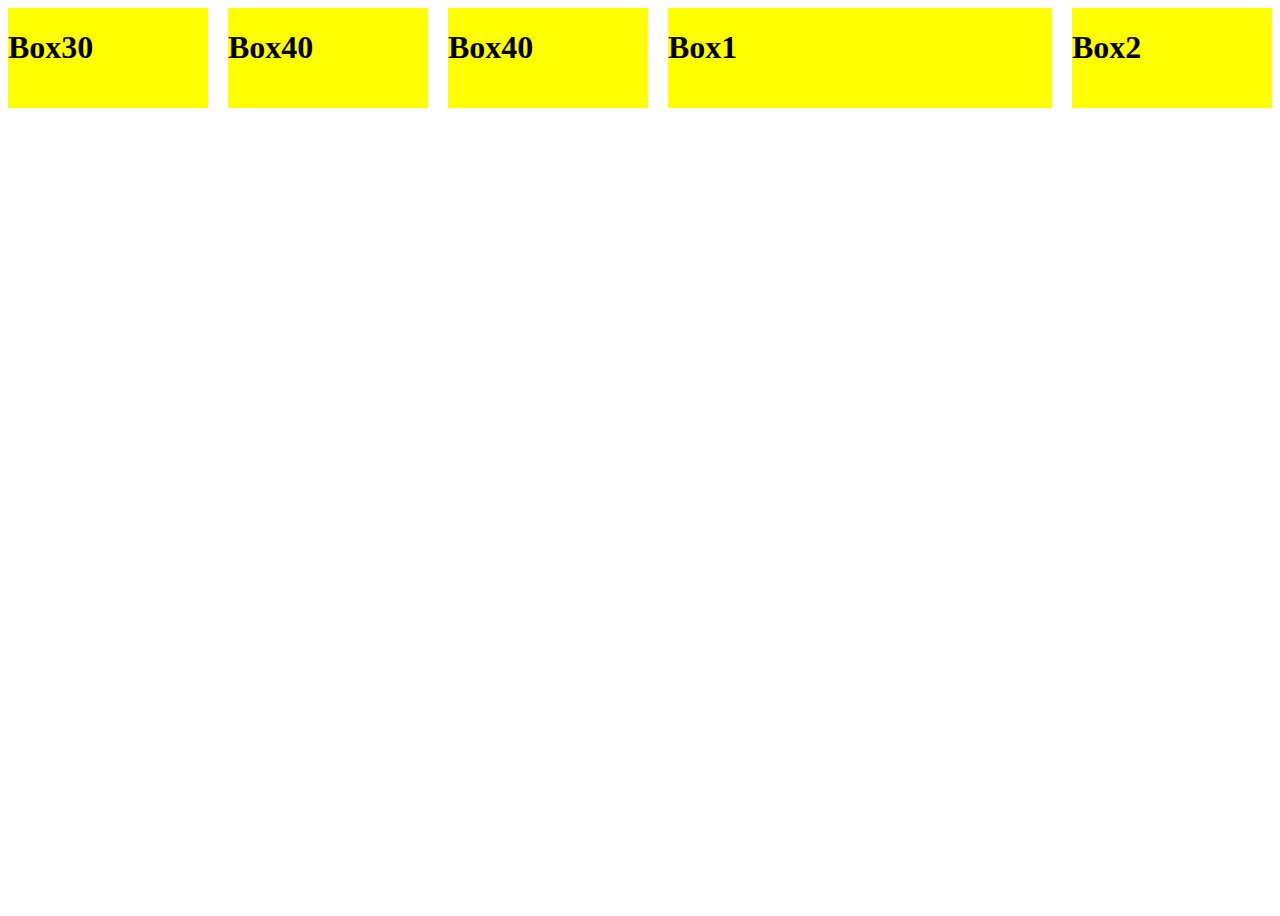
<file: index.html>
<html>
    <head>
        <title>Css Flex</title>
        
        <link rel="stylesheet" href="style.css">
    </head>

    <body>
        <div class="box-container">
            <div class="box1">
                <h1>Box1</h1>
            </div>
            <div class="box2">
                <h1>Box2</h1>
            </div>
            <div class="box3">
                <h1>Box30</h1>
            </div>
            <div class="box4">
                <h1>Box40</h1>
            </div>
            <div class="box4">
                <h1>Box40</h1>
            </div>
        </div>
    </body>
</html>
</file>
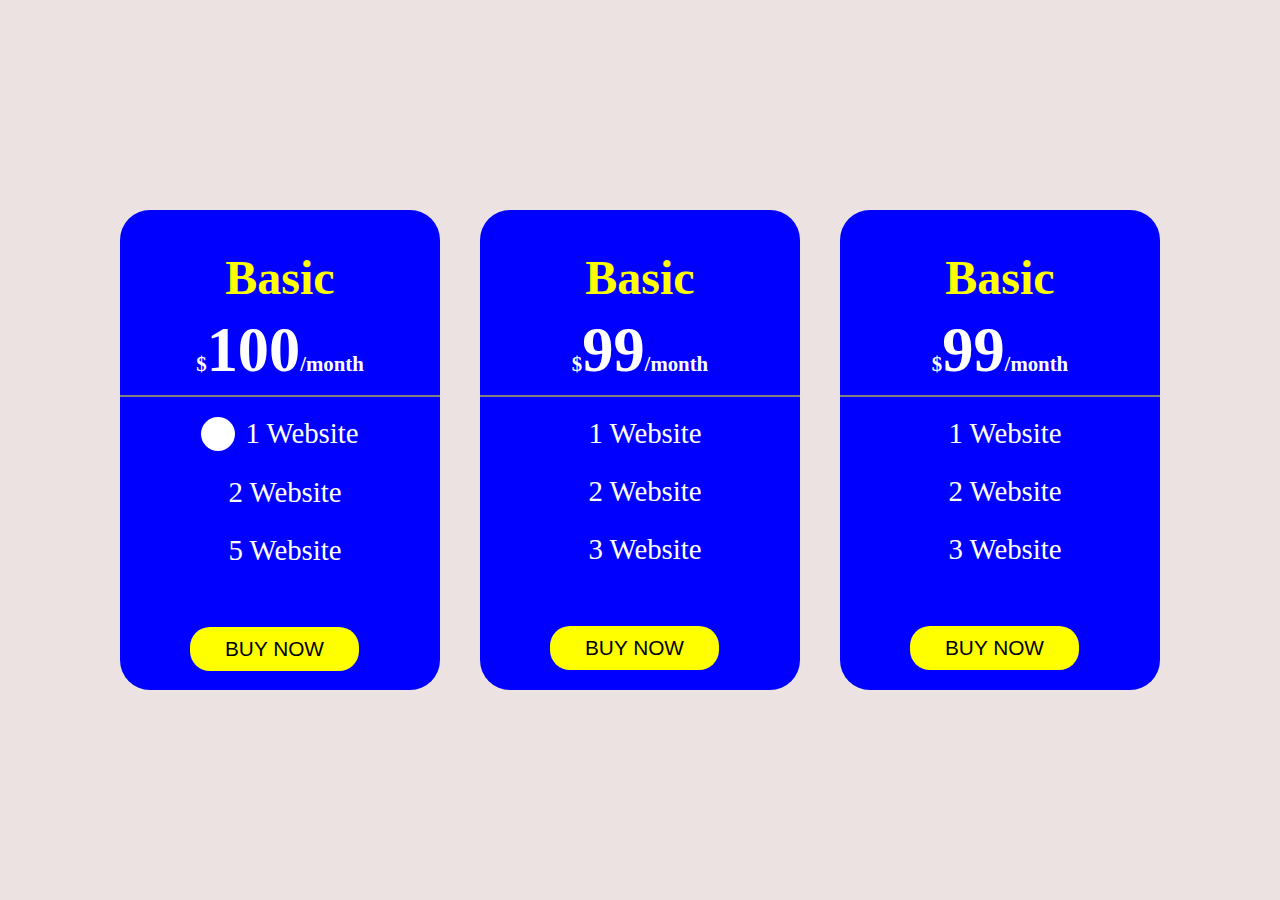
<file: flex.html>
<!DOCTYPE html>
<html lang="en">
<head>
    <title>Document</title>
    <link rel="stylesheet" href="flex.css">
    <link rel="stylesheet" href="https://cdnjs.cloudflare.com/ajax/libs/font-awesome/6.6.0/css/all.min.css" integrity="sha512-Kc323vGBEqzTmouAECnVceyQqyqdsSiqLQISBL29aUW4U/M7pSPA/gEUZQqv1cwx4OnYxTxve5UMg5GT6L4JJg==" crossorigin="anonymous" referrerpolicy="no-referrer" />
</head>
<body>
    <div class="container">
        <!-- box one -->
        <div class="box">
            <h1>Basic</h1>
            <h3>$<span>100</span>/month</h3>
            <hr>

            <!-- icon and text -->
            <div class="icon-text">
                <div class="icon">
                    <i class="fa-solid fa-check"></i>
                </div>
                <p>1 Website</p>
            </div>

            <!-- icon and text -->
            <div class="icon-text2">
                <i class="fa-solid fa-check"></i>
                <p>2 Website</p>
            </div>

            <!-- icon and text -->
            <div class="icon-text2">
                <i class="fa-solid fa-check"></i>
                <p>5 Website</p>
            </div>

            <button>BUY NOW</button>
        </div>

        <!-- box two -->
        <div class="box">
            <h1>Basic</h1>
            <h3>$<span>99</span>/month</h3>
            <hr>

            <!-- icon and text -->
            <div class="icon-text">
                <i class="fa-solid fa-check"></i>
                <p>1 Website</p>
            </div>

            <!-- icon and text -->
            <div class="icon-text2">
                <i class="fa-solid fa-check"></i>
                <p>2 Website</p>
            </div>

            <!-- icon and text -->
            <div class="icon-text2">
                <i class="fa-solid fa-check"></i>
                <p>3 Website</p>
            </div>

            <button>BUY NOW</button>
        </div>


        <!-- box three -->
        <div class="box">
            <h1>Basic</h1>
            <h3>$<span>99</span>/month</h3>
            <hr>

            <!-- icon and text -->
            <div class="icon-text">
                <i class="fa-solid fa-check"></i>
                <p>1 Website</p>
            </div>

            <!-- icon and text -->
            <div class="icon-text2">
                <i class="fa-solid fa-check"></i>
                <p>2 Website</p>
            </div>

            <!-- icon and text -->
            <div class="icon-text2">
                <i class="fa-solid fa-check"></i>
                <p>3 Website</p>
            </div>

            <button>BUY NOW</button>
        </div>

    </div>
</body>
</html>
</file>
<file: style.css>
.box1{
    order: 3;
    background-color: yellow;
    width: 200px;
    height: 100px;
    /* flex-shrink: 5; */
    flex-grow: 5;
}

.box2{
    order: 4;
    background-color: yellow;
    width: 200px;
    height: 100px;
}

.box3{
    order: 1;
    background-color: yellow;
    width: 200px;
    height: 100px;
}

.box4{
    order: 2;
    background-color: yellow;
    width: 200px;
    height: 100px;
}


.box-container{
    height: 100vh;
    display: flex;
    gap: 20px;
    /* justify-content: space-between; */
    justify-content: start;
    /* flex-direction: row-reverse; */
    /* flex-wrap: wrap; */
    /* flex-flow: row wrap; */
    align-items: start;
    /* align-content: space-between; */
}
</file>
<file: flex.css>
*{
    padding: 0;
    margin: 0;
}

body{
    background-color: rgb(237, 226, 226);
    display: flex;
    justify-content: center;
    align-items: center;
    height: 100vh;
}

.box{
    background-color: blue;
    color: white;
    width: 320px;
    height: 480px;
    border-radius: 30px;
}

.box h1{
    font-size: 3em;
    text-align: center;
    padding-top: 40px;
    color: yellow;
}

.box h3{
    font-size: 1.3em;
    text-align: center;
    padding: 9px 0;
}

span{
    font-size: 3em;
}

.box hr{
    border: 1px gray solid;
    margin-bottom: 20px;
}

.icon-text{
    display: flex;
    justify-content: center;
    gap: 10px;
}

.icon-text i{
    font-size: 1.8em;
    color: yellow;
}

.icon-text p{
    font-size: 1.8em;
}

/* icon two */

.icon-text2{
    display: flex;
    justify-content: center;
    gap: 10px;
    padding-top: 25px;
}

.icon-text2 i{
    font-size: 1.8em;
    color: yellow;
}

.icon-text2 p{
    font-size: 1.8em;
}

button{
    background-color: yellow;
    padding: 10px 35px;
    font-size: 1.3em;
    border: none;
    border-radius: 20px;
    margin-left: 70px;
    margin-top: 60px;
}

.container{
    display: flex;
    gap: 40px;
}

.icon{
    background-color: white;
    width: 30px;
    height: 30px;
    border-radius: 50%;
    padding: 2px;
}
</file>
